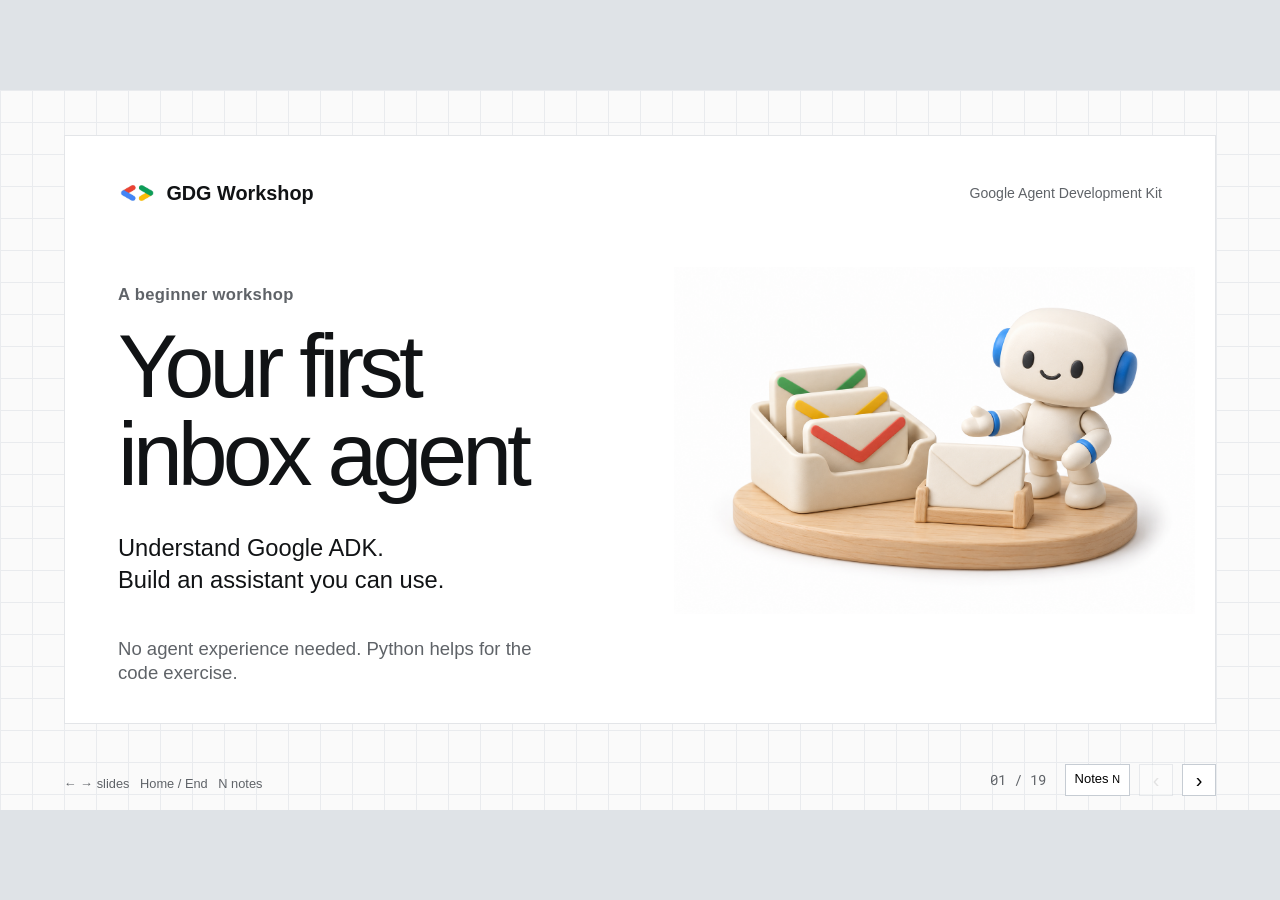
<file: static/slides.html>
<!doctype html>
<html lang="en">
<head>
  <meta charset="utf-8">
  <meta name="viewport" content="width=device-width, initial-scale=1">
  <title>Google ADK workshop</title>
  <link rel="preconnect" href="https://fonts.googleapis.com">
  <link rel="preconnect" href="https://fonts.gstatic.com" crossorigin>
  <link href="https://fonts.googleapis.com/css2?family=Google+Sans:wght@400;500;600&family=Roboto+Mono:wght@400;500&display=swap" rel="stylesheet">
  <link rel="stylesheet" href="slides.css">
  <script src="slides.js" defer></script>
</head>
<body>
<main class="deck" aria-label="Google ADK workshop presentation">

<section class="slide cover active" data-title="Your first inbox agent" aria-label="Slide 1 of 19">
 <div class="frame">
  <header class="top"><div class="brand"><img src="assets/gdg-mark-reference.png" alt=""><span>GDG Workshop</span></div><span class="topic">Google Agent Development Kit</span></header>
  <div class="body"><div class="cover-copy"><p class="eyebrow">A beginner workshop</p><h1>Your first<br>inbox agent</h1><p>Understand Google ADK.<br>Build an assistant you can use.</p></div><img class="hero" src="assets/inbox-hero.png" alt="An ivory ceramic inbox with colourful envelopes and a small friendly assistant"></div>
  <p class="note">No agent experience needed. Python helps for the code exercise.</p>
 </div>
 <aside class="notes"><p><strong>Talk track:</strong> Today we will explain what an agent is before touching code. We will use Google's Agent Development Kit, or ADK, to build an inbox assistant. By the end, you can read an inbox, ask for a reply draft and decide what the application saves. The illustration is generated workshop artwork, not a screenshot of the app.</p><p><strong>Transition:</strong> First, what useful job do we want this assistant to do?</p><p><strong>Sources:</strong> <a href="https://adk.dev/">Google ADK</a>. GDG mark from the supplied workshop design reference.</p></aside>
</section>

<section class="slide" data-title="One inbox job" aria-label="Slide 2 of 19">
 <div class="frame"><header class="top"><div class="brand"><img src="assets/gdg-mark-reference.png" alt=""><span>GDG Workshop</span></div><span class="topic">The goal</span></header>
 <h2>One inbox job</h2><div class="body"><div class="split"><div><div class="quote">“What needs<br>my attention?<br>Help me reply.”</div><p class="note">The assistant suggests.<br>You check and approve.</p></div><img class="teaching-art" src="assets/inbox-hero.png" alt="Ceramic inbox, envelopes and a friendly assistant"></div></div>
 <p class="note">Replies stay as drafts. The app never sends email.</p></div>
 <aside class="notes"><p><strong>Talk track:</strong> An inbox is a useful learning example because the work is familiar. Reading and finding messages is different from changing your mailbox. The assistant can suggest a response, but the person remains responsible for the words and the action. This workshop deliberately has no sending tool.</p><p><strong>Transition:</strong> How can a chat message cause the app to read an email?</p><p><strong>Sources:</strong> <a href="https://github.com/scspai/adk-email-agent">Original email-agent example</a>. Approval flow: this workshop adaptation.</p></aside>
</section>

<section class="slide" data-title="What an agent does" aria-label="Slide 3 of 19">
 <div class="frame"><header class="top"><div class="brand"><img src="assets/gdg-mark-reference.png" alt=""><span>GDG Workshop</span></div><span class="topic">Agent basics</span></header>
 <h2>What an agent does</h2><div class="body"><p class="lead">An AI model chooses a step. Your code does the work.</p><div class="process tool-loop" role="group" aria-label="Your request goes to the AI model, which asks your function to read the inbox"><div class="step"><b>You ask</b><p>“Find unread emails”</p></div><span class="arrow" aria-hidden="true">→</span><div class="step"><b>AI model</b><p>Chooses a tool</p></div><span class="arrow" aria-hidden="true">→</span><div class="step"><b>Your function</b><p>Reads the inbox</p></div></div><p class="big">The AI reads the result.<br>It answers or takes another step.</p></div>
 <p class="note">A tool is a function the AI can ask the app to run.</p></div>
 <aside class="notes"><p><strong>Talk track:</strong> A language model works with text. It cannot access our inbox just by writing an answer. A tool gives it a named operation, such as get_unread_emails. The model requests the operation and supplies arguments. Our Python function performs the operation and returns data. The model then uses that data to answer, or requests another tool. Some requests need no tools at all.</p><p><strong>Transition:</strong> ADK provides the software that runs this cycle.</p><p><strong>Sources:</strong> <a href="https://adk.dev/tools-custom/function-tools/">ADK function tools</a>, <a href="https://adk.dev/runtime/">ADK runtime</a>.</p></aside>
</section>

<section class="slide" data-title="Google ADK" aria-label="Slide 4 of 19">
 <div class="frame"><header class="top"><div class="brand"><img src="assets/gdg-mark-reference.png" alt=""><span>GDG Workshop</span></div><span class="topic">The framework</span></header>
 <h2>Google ADK</h2><div class="body"><div class="split"><div><p class="statement">A toolkit for<br>building<br><strong>AI agents.</strong></p><p class="note">You write the rules and tools.<br>ADK runs the agent.</p></div><img class="teaching-art" src="assets/agent-toolkit.png" alt="Ceramic assistant beside a speech bubble, gear, tool blocks and envelope"></div></div>
 <p class="note">ADK means Agent Development Kit. It is open source.</p></div>
 <aside class="notes"><p><strong>Talk track:</strong> A framework is reusable software that helps us build an application. ADK stands for Agent Development Kit. It gives us a place to define the agent and a runtime to operate it. A runner handles a conversation turn. A session groups the conversation and its state. ADK also provides development interfaces and evaluation support. Today our app supplies a custom inbox interface around that framework.</p><p><strong>Transition:</strong> The framework and the model have different jobs.</p><p><strong>Sources:</strong> <a href="https://adk.dev/">ADK overview</a>, <a href="https://adk.dev/runtime/">ADK runtime</a>, <a href="https://adk.dev/sessions/">ADK conversational context</a>.</p></aside>
</section>

<section class="slide" data-title="AI model and toolkit" aria-label="Slide 5 of 19">
 <div class="frame"><header class="top"><div class="brand"><img src="assets/gdg-mark-reference.png" alt=""><span>GDG Workshop</span></div><span class="topic">Different jobs</span></header>
 <h2>AI model and toolkit</h2><div class="body"><div class="terms"><div><h3>Gemini</h3><p>The AI model reads your request and chooses an answer or tool.</p><p class="note">It decides the next step.</p></div><div><h3>ADK</h3><p>The toolkit connects the AI model to your functions and chat.</p><p class="note">It runs those steps.</p></div></div></div>
 <p class="note">ADK works with other AI models too. Results depend on the model, rules and tools.</p></div>
 <aside class="notes"><p><strong>Talk track:</strong> People often mix up these names. Gemini is the model we use in the real AI mode. ADK is the surrounding agent framework. Changing the framework does not automatically improve the model's reasoning. We can improve tool design, provide better instructions and test useful examples. ADK also supports other model integrations. We stay with Gemini here to keep setup small.</p><p><strong>Transition:</strong> Let's follow one request through our application.</p><p><strong>Sources:</strong> <a href="https://adk.dev/">ADK overview and model support</a>.</p></aside>
</section>

<section class="slide" data-title="One request through the app" aria-label="Slide 6 of 19">
 <div class="frame"><header class="top"><div class="brand"><img src="assets/gdg-mark-reference.png" alt=""><span>GDG Workshop</span></div><span class="topic">How it works</span></header>
 <h2>One request through the app</h2><div class="body"><p class="lead">“Summarise my unread emails.”</p><div class="process" role="group" aria-label="Your screen sends a request to ADK. Gemini chooses the inbox tool. The tool returns emails."><div class="step"><b>Your screen</b><p>Sends the request</p></div><span class="arrow" aria-hidden="true">→</span><div class="step"><b>ADK</b><p>Runs the agent</p></div><span class="arrow" aria-hidden="true">→</span><div class="step"><b>Gemini</b><p>Chooses the tool</p></div><span class="arrow" aria-hidden="true">→</span><div class="step"><b>Inbox tool</b><p>Returns emails</p></div></div><p class="big">The AI reads those emails.<br><span class="green">You get a summary.</span></p></div>
 <p class="note">Tool activity shows what the app did. It does not show the AI’s private thoughts.</p></div>
 <aside class="notes"><p><strong>Talk track:</strong> The browser is our user interface. It sends a message to our Python server. The ADK runner gives the model the message, context and tool definitions. Gemini may request get_unread_emails. Our function reads either fictional messages or an authorised Gmail inbox. Its result returns through the runtime. The model can now summarise actual returned data. Tool activity is observable, but we should not call that a transcript of private reasoning.</p><p><strong>Transition:</strong> The agent definition that connects these pieces is small.</p><p><strong>Sources:</strong> <a href="https://adk.dev/runtime/">ADK runtime</a>, <a href="https://adk.dev/tools-custom/function-tools/">ADK function tools</a>. Browser and trace: workshop app.</p></aside>
</section>

<section class="slide" data-title="The agent definition" aria-label="Slide 7 of 19">
 <div class="frame"><header class="top"><div class="brand"><img src="assets/gdg-mark-reference.png" alt=""><span>GDG Workshop</span></div><span class="topic">Python</span></header>
 <h2>The agent definition</h2><div class="body code-layout"><div><p class="code-title">inbox_agent/agent.py · core pattern</p><pre><code>from google.adk.agents import LlmAgent

def create_agent(inbox):
    return LlmAgent(
        name="inbox_buddy",
        model="gemini-flash-latest",
        instruction="Read emails using tools.",
        tools=[inbox.get_unread_emails],
    )</code></pre></div><p><strong>AI model</strong><br>Which AI to use<br><br><strong>Rules</strong><br>How it should work<br><br><strong>Tools</strong><br>Functions it can use</p></div>
 <p class="note">Short example. The real file adds more tools, approval rules and a model setting.</p></div>
 <aside class="notes"><p><strong>Talk track:</strong> Read this from the bottom up if Python is new to you. The tools list supplies an ordinary bound function. The instruction describes the assistant's job. The model selects the provider model. LlmAgent means an agent that uses a language model. create_agent takes an inbox session and returns that definition. This is an abbreviated pattern from our factory, not the entire runnable app. The actual file has stronger instructions, all workshop tools, and an ADK_MODEL environment setting.</p><p><strong>Transition:</strong> A tool still needs ordinary code and real permissions.</p><p><strong>Sources:</strong> <a href="https://adk.dev/get-started/python/">ADK Python quickstart</a>, <a href="https://adk.dev/tools-custom/function-tools/">Function tools</a>. Working implementation: inbox_agent/agent.py.</p></aside>
</section>

<section class="slide" data-title="Tools and access" aria-label="Slide 8 of 19">
 <div class="frame"><header class="top"><div class="brand"><img src="assets/gdg-mark-reference.png" alt=""><span>GDG Workshop</span></div><span class="topic">Ordinary functions</span></header>
 <h2>Tools and access</h2><div class="body"><div class="split"><div><p class="code-title">Example: search_emails</p><div class="rows"><div class="row"><strong>You give</strong><span>A search query</span></div><div class="row"><strong>The tool does</strong><span>Search the inbox</span></div><div class="row"><strong>You get</strong><span>Matching emails or an error</span></div></div></div><div class="permission"><strong>Two kinds of access</strong><p>A Gemini key allows AI calls.</p><div class="rule"></div><p>Google login gives Gmail access.<br>This uses OAuth.</p></div></div></div>
 <p class="note">A Gemini key does not unlock Gmail. Keep keys and login tokens private.</p></div>
 <aside class="notes"><p><strong>Talk track:</strong> A tool has a clear name, typed inputs and a useful description. Those help the model choose it. The function validates input, performs the operation and returns data or an error. Authentication happens separately. A Gemini API key authorises model use. Gmail OAuth is a user's consent to mailbox access. The model cannot create those permissions. Our default fictional inbox avoids OAuth entirely.</p><p><strong>Transition:</strong> The app also needs to remember the current conversation.</p><p><strong>Sources:</strong> <a href="https://adk.dev/tools-custom/function-tools/">ADK function tools</a>, <a href="https://developers.google.com/workspace/gmail/api/quickstart/python">Gmail Python quickstart</a>.</p></aside>
</section>

<section class="slide" data-title="What this chat remembers" aria-label="Slide 9 of 19">
 <div class="frame"><header class="top"><div class="brand"><img src="assets/gdg-mark-reference.png" alt=""><span>GDG Workshop</span></div><span class="topic">Conversation state</span></header>
 <h2>What this chat remembers</h2><div class="body"><div class="quote">“Remember that I prefer<br>short, friendly replies.”</div><div class="rows" style="margin-top:5%"><div class="row"><strong>Earlier messages</strong><span>What you already asked</span></div><div class="row"><strong>Your preference</strong><span>A reply style to reuse</span></div><div class="row"><strong>A suggestion</strong><span>A change waiting for approval</span></div></div></div>
 <p class="note">A session is one chat. Restarting the server clears this workshop’s memory.</p></div>
 <aside class="notes"><p><strong>Talk track:</strong> A session gives related turns shared context. The model can understand a follow-up like 'make that shorter' because we keep the earlier conversation. Our preference tool stores a short-reply preference in the workshop session. This is not a model learning new weights, and it is not automatic permanent memory. Restarting the server clears the workshop's in-memory state. The upstream example uses a local memory file across sessions, which is a different storage choice.</p><p><strong>Transition:</strong> Now we can compare the tool we are building with coding assistants you may already know.</p><p><strong>Sources:</strong> <a href="https://adk.dev/sessions/">ADK conversational context</a>, <a href="https://github.com/scspai/adk-email-agent">Upstream preference storage</a>. Session lifetime: workshop implementation.</p></aside>
</section>

<section class="slide" data-title="ADK, Codex and Claude Code" aria-label="Slide 10 of 19">
 <div class="frame"><header class="top"><div class="brand"><img src="assets/gdg-mark-reference.png" alt=""><span>GDG Workshop</span></div><span class="topic">An honest comparison</span></header>
 <h2>ADK, Codex and Claude Code</h2><div class="body"><div class="table-scroll"><table class="comparison"><thead><tr><th scope="col">Question</th><th scope="col">Google ADK</th><th scope="col">Codex</th><th scope="col">Claude Code</th></tr></thead><tbody><tr><td>What is it?</td><td>A toolkit to build your app</td><td>A ready AI assistant</td><td>A ready AI assistant</td></tr><tr><td>Common use</td><td>An agent for your users</td><td>Coding and work tasks</td><td>Coding and work tasks</td></tr><tr><td>Can I extend it?</td><td>Your tools, steps and UI</td><td>Tools, integrations and SDK</td><td>Tools, integrations and SDK</td></tr></tbody></table></div></div>
 <p class="note">All can help with more than coding. ADK is not always smarter or cheaper.</p></div>
 <aside class="notes"><p><strong>Talk track:</strong> These overlap, so this table compares starting points rather than exclusive capabilities. ADK is code for building our own agent application. Codex and Claude Code provide agents we can use directly for coding and other supported work. Both can be extended and expose SDKs. An SDK is a developer library that lets code use an agent. They are not limited to writing code. The choice depends on the interface, control and operating work we want to own. ADK adds application development and maintenance responsibilities. No comparison here claims a model-quality or price win.</p><p><strong>Transition:</strong> For this inbox app, what makes owning the application useful?</p><p><strong>Sources:</strong> <a href="https://adk.dev/">Google ADK</a>, <a href="https://developers.openai.com/api/docs/guides/code-generation">OpenAI code generation</a>, <a href="https://learn.chatgpt.com/docs/codex-sdk">Codex SDK</a>, <a href="https://code.claude.com/docs/en/overview">Claude Code overview</a>. Ownership comparison is workshop interpretation, not an exclusive feature claim.</p></aside>
</section>

<section class="slide" data-title="Why build your own app?" aria-label="Slide 11 of 19">
 <div class="frame"><header class="top"><div class="brand"><img src="assets/gdg-mark-reference.png" alt=""><span>GDG Workshop</span></div><span class="topic">ADK's useful advantage</span></header>
 <h2>Why build your own app?</h2><div class="body"><div class="split"><div class="rows"><div class="row"><strong>Your screen</strong><span>An inbox for your users</span></div><div class="row"><strong>Your tools</strong><span>Choose what the AI can do</span></div><div class="row"><strong>Your steps</strong><span>Add a review before saving</span></div><div class="row"><strong>Your app</strong><span>Connect it and test it</span></div></div><img class="teaching-art" src="assets/agent-toolkit.png" alt="Ceramic assistant beside a speech bubble, gear, tool blocks and envelope"></div></div>
 <p class="note">You also manage login, hosting and costs. Codex or Claude Code can help you build it.</p></div>
 <aside class="notes"><p><strong>Talk track:</strong> Our users should see emails and an editable draft, rather than needing a developer terminal. A custom application lets us choose that interface. We also choose the functions the model can request and implement an approval boundary in ordinary code. ADK makes that agent application approachable. Other SDKs can also support custom applications. The advantage here is a fit to our chosen product architecture, not an exclusive ability. We still own authentication, deployment, quotas and failures. Coding assistants can help us write and review this app.</p><p><strong>Transition:</strong> A custom application does not require a team of agents.</p><p><strong>Sources:</strong> <a href="https://adk.dev/runtime/">ADK runtime</a>, <a href="https://adk.dev/tools-custom/function-tools/">ADK tools</a>, <a href="https://developers.openai.com/api/docs/guides/code-generation">Codex</a>, <a href="https://code.claude.com/docs/en/overview">Claude Code</a>. Product tradeoffs are workshop interpretation.</p></aside>
</section>

<section class="slide" data-title="One agent first" aria-label="Slide 12 of 19">
 <div class="frame"><header class="top"><div class="brand"><img src="assets/gdg-mark-reference.png" alt=""><span>GDG Workshop</span></div><span class="topic">Architecture</span></header>
 <h2>One agent first</h2><div class="body"><p class="statement">One inbox agent.<br><strong>Several small tools.</strong></p><div class="process" role="group" aria-label="One agent uses tools to read and search, suggest changes and remember preferences"><div class="step"><b>Read + search</b><p>Find the emails</p></div><div class="step"><b>Suggest</b><p>A reply or label</p></div><div class="step"><b>Remember</b><p>Your reply style</p></div></div><p class="lead">ADK can also run a team of agents.</p></div>
 <p class="note">More agents can help when jobs need different rules. They also add work.</p></div>
 <aside class="notes"><p><strong>Talk track:</strong> We do not need a separate agent for every function. One agent can decide among several tools. ADK also supports multi-agent and workflow patterns. A later version might separate classification from reply drafting, if different roles, evaluation needs or workflow constraints justify it. That is a conceptual extension, not a feature in today's app. More agents add coordination work and can add model calls.</p><p><strong>Transition:</strong> Here is the actual scope of the demo we will run.</p><p><strong>Sources:</strong> <a href="https://adk.dev/">ADK multi-agent support</a>. One-agent architecture: workshop implementation.</p></aside>
</section>

<section class="slide" data-title="Meet Inbox Buddy" aria-label="Slide 13 of 19">
 <div class="frame"><header class="top"><div class="brand"><img src="assets/gdg-mark-reference.png" alt=""><span>GDG Workshop</span></div><span class="topic">The application</span></header>
 <h2>Meet Inbox Buddy</h2><div class="body"><div class="split"><div class="rows"><div class="row"><strong>Read + search</strong><span>Find emails that matter</span></div><div class="row"><strong>Suggest</strong><span>A reply or a label</span></div><div class="row"><strong>Remember</strong><span>Your style for this chat</span></div><div class="row"><strong>You approve</strong><span>Check, edit and save</span></div></div><img class="teaching-art" src="assets/inbox-hero.png" alt="Ceramic inbox, envelopes and a friendly assistant"></div></div>
 <p class="note">Based on SCSP’s ADK email agent. We added a teaching UI and approval steps.</p></div>
 <aside class="notes"><p><strong>Talk track:</strong> The original SCSP example demonstrates unread Gmail access, labels, drafts and preferences. We adapt those ideas for a beginner workshop. Our agent can read and search, propose a draft or label, and store a preference in the session. The browser shows pending changes. The user edits and explicitly approves them. The server performs the approved operation. This makes the approval boundary visible and gives us a repeatable fictional inbox for teaching.</p><p><strong>Transition:</strong> The same teaching app offers a path from a scripted rehearsal to real Gmail.</p><p><strong>Sources:</strong> <a href="https://github.com/scspai/adk-email-agent">SCSP ADK email agent</a>. Additional search, UI and approval design: workshop adaptation.</p></aside>
</section>

<section class="slide" data-title="Demo modes" aria-label="Slide 14 of 19">
 <div class="frame"><header class="top"><div class="brand"><img src="assets/gdg-mark-reference.png" alt=""><span>GDG Workshop</span></div><span class="topic">A clear learning path</span></header>
 <h2>Demo modes</h2><div class="body table-scroll"><table class="modes"><thead><tr><th scope="col">Mode</th><th scope="col">What runs?</th><th scope="col">Inbox</th><th scope="col">Needs</th></tr></thead><tbody><tr><td class="mode-label">Guided walkthrough<small>Scripted rehearsal</small></td><td>Scripted replies and steps</td><td>Fictional</td><td>No API key</td></tr><tr><td class="mode-label blue">Sample + Gemini<small>Real ADK agent</small></td><td>Real ADK + Gemini</td><td>Fictional</td><td>Gemini API key</td></tr><tr><td class="mode-label green">Gmail + Gemini<small>Optional integration</small></td><td>ADK + Gemini + Gmail API</td><td>Your Gmail</td><td>API key + Gmail OAuth</td></tr></tbody></table></div>
 <p class="note">Change .env and restart to switch modes. Live modes send chat and email text to Gemini.</p></div>
 <aside class="notes"><p><strong>Talk track:</strong> We start with the guided walkthrough so everyone can practice the interface. Its replies are scripted and it does not make an AI call. Sample + Gemini calls a real ADK agent, but tools still use fictional emails. That isolates agent learning from Gmail setup. Gmail + Gemini adds an optional real mailbox adapter after OAuth. Both live modes send chat and retrieved email text to Gemini. The server chooses the mode from .env at startup. There is no browser mode switch. Always read the mode indicator before presenting results.</p><p><strong>Transition:</strong> In every mode, the approval flow stays the same.</p><p><strong>Sources:</strong> Mode definitions: workshop implementation. <a href="https://adk.dev/get-started/python/">ADK key setup</a>, <a href="https://developers.google.com/workspace/gmail/api/quickstart/python">Gmail OAuth setup</a>.</p></aside>
</section>

<section class="slide" data-title="You approve changes" aria-label="Slide 15 of 19">
 <div class="frame"><header class="top"><div class="brand"><img src="assets/gdg-mark-reference.png" alt=""><span>GDG Workshop</span></div><span class="topic">Changes you control</span></header>
 <h2>You approve changes</h2><div class="body"><div class="approval" role="group" aria-label="AI suggests, you check and confirm, app saves the approved change"><div><b>AI suggests</b><p>A draft or label waits for you.</p></div><div class="user"><b>You check</b><p>Edit the reply.<br>Confirm the change.</p></div><div><b>App saves</b><p>A draft or a label.<br>It never sends email.</p></div></div><p class="decision"><span class="green">No send or delete tool.</span><br>Email text cannot approve a change.</p></div>
 <p class="note">Gmail uses broad gmail.modify access. This app limits what its tools can do.</p></div>
 <aside class="notes"><p><strong>Talk track:</strong> Telling the model to be careful is useful, but we also enforce the rule in the application. The exposed agent tools create proposals. They cannot directly save Gmail drafts or apply labels. A separate approval request from the browser asks the server to apply the pending change. The user can edit a draft before that request. There is no sending path. Malicious text inside an email is inbox data, not a new user command or approval. The approval control helps, but a production app would also need authentication, access controls and broader security review.</p><p><strong>Transition:</strong> We can now run the app locally with a small setup.</p><p><strong>Sources:</strong> Approval boundary and tool scope: inbox_agent/tools.py and app.py in this workshop. <a href="https://developers.google.com/workspace/gmail/api/guides/drafts">Gmail drafts guide</a>.</p></aside>
</section>

<section class="slide" data-title="More agents to explore" aria-label="Slide 16 of 19">
 <div class="frame"><header class="top"><div class="brand"><img src="assets/gdg-mark-reference.png" alt=""><span>GDG Workshop</span></div><span class="topic">Community projects</span></header>
 <h2>More agents to explore</h2><div class="body split"><div class="project-list"><div><h3><a href="https://github.com/AashiDutt/Google-Agent-Development-Kit-Demo" target="_blank" rel="noopener">Trip planner ↗</a></h3><p>Flights, stays and things to do</p></div><div><h3><a href="https://github.com/bhancockio/adk-voice-agent" target="_blank" rel="noopener">Voice calendar ↗</a></h3><p>Talk to a Google Calendar agent</p></div><div><h3><a href="https://github.com/jenyss/google-adk-voice-to-visualization-agent" target="_blank" rel="noopener">Excel charts ↗</a></h3><p>Ask for charts with your voice</p></div></div><img class="teaching-art" src="assets/explore-projects.png" alt="Ceramic suitcase and plane, microphone and calendar, and spreadsheet chart"></div>
 <p class="note"><a href="https://github.com/Sri-Krishna-V/awesome-adk-agents" target="_blank" rel="noopener">Browse Awesome ADK Agents ↗</a> · Each project has its own setup.</p></div>
 <aside class="notes"><p><strong>Talk track:</strong> The Awesome ADK Agents repository is a collection of links, not one application to install. It is a useful place to find ideas after the workshop. The travel example plans flights, stays and activities. The voice example connects speech interaction with Google Calendar. The chart example takes voice requests about Excel data and produces charts. The collection links an older data-visualization repo whose README points readers to this newer voice-to-visualization version. Follow each project's README and check current dependencies, keys, OAuth and costs. We have read the examples, not run or certified them for production.</p><p><strong>Transition:</strong> For now, we will run our small inbox app and try its four prompts.</p><p><strong>Sources:</strong> <a href="https://github.com/Sri-Krishna-V/awesome-adk-agents">Awesome ADK Agents</a>, <a href="https://github.com/AashiDutt/Google-Agent-Development-Kit-Demo">Travel planner</a>, <a href="https://github.com/bhancockio/adk-voice-agent">Voice calendar agent</a>, <a href="https://github.com/jenyss/google-adk-voice-to-visualization-agent">Voice-to-visualization agent</a>.</p></aside>
</section>

<section class="slide" data-title="Local setup" aria-label="Slide 17 of 19">
 <div class="frame"><header class="top"><div class="brand"><img src="assets/gdg-mark-reference.png" alt=""><span>GDG Workshop</span></div><span class="topic">Windows PowerShell</span></header>
 <h2>Local setup</h2><div class="body code-layout"><div><p class="code-title">From the workshop folder</p><pre><code>python -m venv .venv
.\.venv\Scripts\python.exe -m pip install -r requirements.txt
.\.venv\Scripts\python.exe app.py</code></pre><p class="note">Open <a href="http://127.0.0.1:8001/">http://127.0.0.1:8001/</a></p></div><div><p><strong>First run</strong><br>Guided walkthrough.<br>No credentials needed.</p><div class="rule"></div><p><strong>Real AI</strong><br>Add your Gemini key to <code>.env</code> and restart.</p></div></div>
 <p class="note">AI calls have costs and limits. Gmail needs a separate login setup.</p></div>
 <aside class="notes"><p><strong>Talk track:</strong> A virtual environment keeps this project's packages together. We call its Python executable directly, so PowerShell does not need an activation-script policy change. requirements.txt lists the dependencies. app.py starts our local server. We use port 8001, not the default ADK development UI port. The guided walkthrough works without credentials. Copy .env.example to .env and place GOOGLE_API_KEY there for Sample + Gemini. Keep GMAIL_ENABLED=false for fictional mail. Restart the server after changing .env. Never paste it into a slide or chat prompt. Keep the model setting configurable because available models and quotas change.</p><p><strong>Transition:</strong> Here is the short sequence we will demonstrate.</p><p><strong>Sources:</strong> Workshop README and requirements.txt. <a href="https://adk.dev/get-started/python/">ADK Python quickstart</a>.</p></aside>
</section>

<section class="slide" data-title="Live demo sequence" aria-label="Slide 18 of 19">
 <div class="frame"><header class="top"><div class="brand"><img src="assets/gdg-mark-reference.png" alt=""><span>GDG Workshop</span></div><span class="topic">What to watch</span></header>
 <h2>Live demo sequence</h2><div class="body"><ol class="demo-prompts"><li><b>01</b><div>“Summarize my inbox”<small>Check the mode and tool activity.</small></div></li><li><b>02</b><div>“What needs my attention?”<small>Review the priorities and confirm the Follow up label.</small></div></li><li><b>03</b><div>“Draft a reply to the interview email”<small>Check your availability. Edit, then confirm saving.</small></div></li><li><b>04</b><div>“Remember: keep replies concise”<small>Open “What Buddy remembers” to check the preference.</small></div></li></ol></div>
 <p class="note">AI answers can vary. Check the email, the suggestion and the saved result.</p></div>
 <aside class="notes"><p><strong>Talk track:</strong> Announce the mode first. Ask for unread messages, then priorities. Open 'Internship interview invitation' from Recruitment Team to check the source. The walkthrough proposes the Follow up label with the priority request. Inspect it and choose 'Confirm label'. Ask for a draft and show that the saved draft count has not changed yet. The scripted draft accepts Monday at 10 AM. Check availability and edit that sentence before choosing 'Confirm &amp; save draft'. Finally use the preference prompt and open 'What Buddy remembers'. The guided walkthrough recognises only its scripted flow. In real AI mode, inspect tool activity when an answer differs. Request a label explicitly if the live agent has not proposed one.</p><p><strong>Transition:</strong> We are ready to use the app. Keep the deck on this final demo slide.</p><p><strong>Sources:</strong> This workshop's demo interface and fictional inbox.</p></aside>
</section>

<section class="slide closing" data-title="Live inbox agent demo" aria-label="Slide 19 of 19">
 <div class="frame"><header class="top"><div class="brand"><img src="assets/gdg-mark-reference.png" alt=""><span>GDG Workshop</span></div><span class="topic">Live demo</span></header>
 <div class="body"><h2>Your inbox.<br>Your agent.<br><span class="blue">You decide.</span></h2><p>Ask for a reply.<br>Check it. Edit it. Save the draft.</p><a class="demo-link" data-demo-link href="/" target="_blank" rel="noopener">Open the inbox demo ↗</a></div>
 <p class="note"><a href="https://github.com/Chee613/gdg-adk-workshop" target="_blank" rel="noopener">Workshop code</a> · <a href="https://adk.dev/" target="_blank" rel="noopener">ADK documentation</a></p></div>
 <aside class="notes"><p><strong>Talk track:</strong> Open the local demo and finish the presentation in the application. Participants can choose the message that deserves attention, ask for a reply, and change one sentence before approving. Ask them to identify the model, framework, tool and approval boundary in what they just used. If there is time, restart with a Gemini key and compare the same request in the guided walkthrough and Sample + Gemini. A production extension should begin with a concrete user need and a test, rather than adding agents by default.</p><p><strong>Demo link:</strong> The app must run at http://127.0.0.1:8001/. A file-based deck redirects the demo link there. A served deck uses the current server's root.</p><p><strong>Sources:</strong> <a href="https://github.com/Chee613/gdg-adk-workshop">Workshop fork</a>, <a href="https://github.com/scspai/adk-email-agent">Upstream example</a>, <a href="https://adk.dev/">Google ADK</a>.</p></aside>
</section>

<div class="keyboard-hint" aria-hidden="true">← → slides &nbsp; Home / End &nbsp; N notes</div>
<nav class="nav" aria-label="Presentation controls"><span class="count" id="slideCount" aria-live="polite">01 / 19</span><button id="notesToggle" aria-controls="notesPanel" aria-expanded="false">Notes <small>N</small></button><button id="previous" aria-label="Previous slide" disabled>‹</button><button id="next" aria-label="Next slide">›</button></nav>
</main>
<aside id="notesPanel" class="notes-panel" aria-label="Presenter notes" hidden></aside>
</body>
</html>
</file>
<file: static/slides.css>
:root{--blue:#4285f4;--red:#ea4335;--yellow:#fbbc04;--green:#34a853;--ink:#111315;--gray:#5f6368;--line:#e3e5e8;font-family:'Google Sans',Arial,sans-serif;color:var(--ink);background:#dfe3e7}
*{box-sizing:border-box}body{margin:0;min-height:100svh;display:flex;flex-direction:column;justify-content:center}button,a{font:inherit}button{cursor:pointer}a{color:#245bb3}button:focus-visible,a:focus-visible{outline:3px solid var(--blue);outline-offset:4px}
.deck{width:min(100vw,177.7778svh);aspect-ratio:16/9;margin:0 auto;position:relative;container-type:inline-size;background:#fafafa;overflow:hidden}
.slide{display:none;position:absolute;inset:0;padding:3.5% 5% 6.7%;background-color:#fafafa;background-image:linear-gradient(#e9ebee 1px,transparent 1px),linear-gradient(90deg,#e9ebee 1px,transparent 1px);background-size:32px 32px}.slide.active{display:block}.frame{height:100%;border:1px solid var(--line);background:#fff;padding:3.3% 4.6%;display:flex;flex-direction:column;overflow:hidden}.top{display:flex;justify-content:space-between;align-items:center;gap:20px;flex:none}.brand{display:flex;align-items:center;gap:10px;font-size:1.55cqw;font-weight:600}.brand img{width:3cqw;height:3cqw;object-fit:contain}.topic{font-size:1.1cqw;color:var(--gray)}
h1,h2,h3,p{margin:0}h1{font-size:7cqw;font-weight:500;letter-spacing:-.055em;line-height:.98}h2{font-size:4.9cqw;font-weight:500;letter-spacing:-.05em;line-height:1.04;margin:3.8% 0 2.2%}h3{font-size:2.25cqw;font-weight:500;letter-spacing:-.035em;line-height:1.15}p,li{font-size:1.85cqw;line-height:1.35}.muted{color:var(--gray)}.blue{color:var(--blue)}.red{color:var(--red)}.green{color:var(--green)}.eyebrow{font-size:1.3cqw;color:var(--gray);font-weight:600;letter-spacing:.02em}.body{flex:1;min-height:0}.note{font-size:1.45cqw;color:var(--gray);margin-top:2.4%;line-height:1.3}.big{font-size:3.2cqw;line-height:1.12;letter-spacing:-.035em}.split{display:grid;grid-template-columns:1fr 1fr;gap:7%;align-items:center;height:100%;min-height:0}.rule{height:1px;background:var(--line);margin:2.4% 0}.statement{max-width:90%;font-size:3.7cqw;line-height:1.13;letter-spacing:-.04em}.statement strong{font-weight:500;color:var(--blue)}.lead{font-size:2.2cqw;max-width:85%;line-height:1.35}.quote{font-size:3.8cqw;font-weight:500;letter-spacing:-.04em;line-height:1.1;padding-left:5%;border-left:5px solid var(--blue)}
.cover .body{display:grid;grid-template-columns:1.1fr .9fr;align-items:center;gap:1%;padding-top:3%;position:relative}.cover-copy{z-index:1}.cover .eyebrow{margin-bottom:3%}.cover h1{margin-bottom:6%}.cover p{max-width:440px}.hero{width:112%;height:100%;max-height:390px;min-height:0;object-fit:contain;margin-left:-5%}.cover .note{margin:0}
.agenda{display:grid;grid-template-columns:repeat(4,1fr);border-top:2px solid var(--ink);border-bottom:2px solid var(--ink);margin-top:4%}.agenda div{padding:9% 9% 7%;border-right:1px solid var(--line)}.agenda div:first-child{padding-left:0}.agenda div:last-child{border:0}.agenda b{display:block;font-size:3.8cqw;font-weight:500;color:var(--blue);margin-bottom:13%}.agenda div:nth-child(2) b{color:var(--red)}.agenda div:nth-child(3) b{color:#bb8200}.agenda div:nth-child(4) b{color:var(--green)}.agenda strong{font-size:2.1cqw;display:block;font-weight:500}.agenda span{display:block;font-size:1.5cqw;color:var(--gray);margin-top:7%}
.process{display:flex;align-items:center;justify-content:space-between;gap:2%;margin:5% 0}.process .step{flex:1;min-width:0}.process b{font-size:2.4cqw;font-weight:500;display:block;margin-bottom:10px}.process p{font-size:1.6cqw;line-height:1.3;color:var(--gray)}.arrow{font-size:3.1cqw;color:#8fa9cf;flex:none}.process .step:nth-child(1) b{color:var(--blue)}.process .step:nth-child(3) b{color:var(--red)}.process .step:nth-child(5) b{color:var(--green)}.process-label{font:1.4cqw 'Roboto Mono',monospace;color:var(--gray)}.tool-loop{border-bottom:2px solid var(--blue);padding-bottom:2.5%;margin-bottom:3%}
.rows{border-top:2px solid var(--ink)}.row{display:grid;grid-template-columns:.8fr 1.6fr;gap:6%;padding:2% 0;border-bottom:1px solid var(--line);font-size:1.85cqw;line-height:1.25}.row strong{font-weight:500}.row span{color:var(--gray)}.number-list{list-style:none;margin:0;padding:0;counter-reset:steps}.number-list li{display:flex;gap:4%;border-bottom:1px solid var(--line);padding:2.1% 0;font-size:2.15cqw;align-items:baseline;counter-increment:steps}.number-list li:before{content:'0' counter(steps);font:2cqw 'Roboto Mono',monospace;color:var(--blue)}
table{width:100%;border-collapse:collapse;font-size:1.65cqw;line-height:1.25;text-align:left}th{font-weight:500;font-size:1.9cqw;padding:1.7% 1.5%;border-bottom:2px solid var(--ink);vertical-align:bottom}td{padding:1.8% 1.5%;border-bottom:1px solid var(--line);vertical-align:top}th:first-child,td:first-child{padding-left:0;width:21%;color:var(--gray)}.comparison th:nth-child(2){color:var(--blue)}.comparison th:nth-child(3){color:var(--green)}.comparison th:nth-child(4){color:var(--red)}.comparison td{width:26.3%}.modes th:first-child,.modes td:first-child{width:18%;color:var(--ink)}.modes th:nth-child(2){width:34%}.modes .mode-label{font-weight:500}.modes .mode-label small{display:block;font-size:1.2cqw;color:var(--gray);margin-top:4px}.modes td{padding-top:2.6%;padding-bottom:2.6%}
pre{font:1.65cqw/1.5 'Roboto Mono',Consolas,monospace;white-space:pre-wrap;overflow-wrap:anywhere;margin:0;padding:2.3% 3%;background:#f7f9fc;border-left:4px solid var(--blue);color:#263548}code{font-family:'Roboto Mono',Consolas,monospace;font-size:.86em}.code-title{font:1.25cqw 'Roboto Mono',Consolas,monospace;color:var(--gray);margin-bottom:1.2%}.code-layout{display:grid;grid-template-columns:1.6fr .7fr;align-items:center;gap:5%}.code-layout p{font-size:1.65cqw}.code-layout strong{font-weight:500;color:var(--blue)}.terms{display:grid;grid-template-columns:1fr 1fr;gap:9%;padding-top:2%}.terms h3{font-size:3.7cqw;margin-bottom:6%;color:var(--blue)}.terms div:last-child h3{color:var(--green)}.terms p{font-size:2cqw}.terms .note{font-size:1.5cqw}
.permission{border-left:5px solid var(--yellow);padding-left:4%;margin-top:5%}.permission strong{font-size:2.6cqw;font-weight:500;display:block;margin-bottom:2%}.permission p{font-size:1.7cqw}.approval{display:flex;gap:3%;align-items:flex-start;margin-top:4%}.approval div{flex:1}.approval .user{flex:1.2;border-top:4px solid var(--yellow)}.approval div{border-top:4px solid var(--blue);padding-top:3%}.approval div:last-child{border-color:var(--green)}.approval b{font-size:2.3cqw;font-weight:500;display:block;margin-bottom:5%}.approval p{font-size:1.65cqw}.decision{padding-top:3%;border-top:1px solid var(--line);margin-top:4%;font-size:2.1cqw}.demo-prompts{margin:0;padding:0;list-style:none}.demo-prompts li{display:grid;grid-template-columns:7% 1fr;gap:2%;padding:2% 0;border-bottom:1px solid var(--line);font-size:2cqw}.demo-prompts b{font:1.8cqw 'Roboto Mono',monospace;color:var(--blue)}.demo-prompts small{display:block;font-size:1.4cqw;color:var(--gray);margin-top:1%}.closing .body{display:flex;flex-direction:column;justify-content:center;gap:7%}.closing h2{font-size:5.6cqw;margin:0;max-width:87%}.demo-link{display:inline-block;align-self:flex-start;font-size:1.8cqw;background:var(--blue);color:#fff;padding:13px 22px;text-decoration:none;font-weight:600}.closing .note a{font-size:1.35cqw}
.notes{display:none}.nav{position:absolute;z-index:4;right:5%;bottom:2%;display:flex;gap:9px;align-items:center}.nav .count{font:1.1cqw 'Roboto Mono',monospace;color:var(--gray);margin-right:10px}.nav button{border:1px solid #c6ccd3;background:#fff;min-width:34px;height:32px;padding:0 9px;line-height:1;font-size:20px}.nav #notesToggle{font-size:13px;line-height:1.1}.nav button:hover:not(:disabled){background:#edf3ff;border-color:var(--blue)}.nav button:disabled{opacity:.35;cursor:default}.keyboard-hint{position:absolute;bottom:2.7%;left:5%;font-size:1cqw;color:var(--gray)}.notes-panel{width:min(100%,1280px);margin:0 auto;background:#fff;border-top:1px solid var(--line);padding:16px 24px;max-height:22svh;overflow:auto;font-size:15px;line-height:1.4}.notes-panel p{font-size:15px;margin:0 0 8px}.notes-panel h3{font-size:18px;margin-bottom:8px}.notes-panel a{margin-right:12px}.notes-open .deck{width:min(100vw,138svh)}
@media(max-width:800px){body{display:block}.deck,.notes-open .deck{width:100%;aspect-ratio:auto;min-height:100svh;overflow:visible}.slide{position:relative;padding:14px 14px 75px;min-height:100svh}.frame{height:auto;min-height:calc(100svh - 89px);padding:24px;overflow:visible}.brand{font-size:15px}.brand img{width:32px;height:32px}.topic{display:none}h1{font-size:clamp(48px,10vw,72px)}h2,.closing h2{font-size:clamp(35px,8vw,54px);margin:30px 0 24px}h3{font-size:26px}p,li{font-size:19px}.note{font-size:16px;margin-top:24px}.eyebrow{font-size:14px}.cover .body,.split,.code-layout,.terms{display:flex;flex-direction:column;gap:24px;align-items:stretch;height:auto}.cover .body{padding-top:40px}.cover .hero{width:100%;height:230px;margin:0}.cover .note{margin-top:20px}.statement{font-size:32px;max-width:100%;margin-top:20px}.lead{font-size:22px;max-width:100%}.big{font-size:29px}.quote{font-size:31px}.agenda{display:block}.agenda div,.agenda div:first-child{padding:16px 0;display:grid;grid-template-columns:50px 1fr;border:0;border-bottom:1px solid var(--line)}.agenda b{grid-row:1/3;font-size:29px;margin:0}.agenda strong{font-size:22px}.agenda span{font-size:17px;margin-top:5px}.process{display:block;margin:24px 0}.process b{font-size:27px;margin-bottom:5px}.process p{font-size:18px}.process .arrow{display:block;transform:rotate(90deg);width:30px;font-size:27px;margin:10px 0}.process-label{font-size:15px}.row{display:block;font-size:19px;padding:15px 0}.row strong{display:block;margin-bottom:6px}.number-list li{font-size:22px;padding:14px 0}.number-list li:before{font-size:21px}.comparison,.modes{font-size:16px;min-width:650px}.table-scroll{overflow-x:auto;padding-bottom:8px}.comparison th,.modes th{font-size:19px;padding:12px}.comparison td,.modes td{padding:14px 12px}.modes .mode-label small{font-size:14px}pre{font-size:15px;padding:18px}.code-title{font-size:14px}.code-layout p{font-size:19px}.terms h3{font-size:38px;margin-bottom:14px}.terms p{font-size:20px}.terms .note{font-size:17px}.permission{margin-top:25px}.permission strong{font-size:27px}.permission p{font-size:18px}.approval{display:block}.approval div{padding:16px 0;margin-bottom:14px}.approval b{font-size:26px;margin-bottom:9px}.approval p{font-size:19px}.decision{font-size:20px;margin-top:20px;padding-top:20px}.demo-prompts li{grid-template-columns:35px 1fr;font-size:20px;padding:16px 0}.demo-prompts b{font-size:19px}.demo-prompts small{font-size:16px;margin-top:7px}.closing .body{gap:30px;margin-top:40px}.demo-link{font-size:19px}.closing .note a{font-size:16px}.nav{position:fixed;right:16px;bottom:15px;background:#fff;padding:6px;border:1px solid var(--line)}.nav .count{font-size:12px}.keyboard-hint{display:none}.notes-panel{position:fixed;bottom:69px;max-height:40svh;width:100%;z-index:5;border:1px solid var(--line)}}
@media print{@page{size:landscape;margin:0}body{display:block;background:#fff}.deck,.notes-open .deck{display:block;width:100%;aspect-ratio:auto;overflow:visible;container-type:inline-size}.slide,.slide.active{display:block;position:relative;width:100%;height:100vh;break-after:page;padding:3.5% 5% 5%}.slide:last-of-type{break-after:auto}.frame{height:100%;overflow:hidden}.nav,.keyboard-hint,.notes-panel{display:none!important}.slide{-webkit-print-color-adjust:exact;print-color-adjust:exact}}
@media(prefers-reduced-motion:reduce){*{scroll-behavior:auto!important;transition:none!important}}
.teaching-art{width:100%;height:100%;max-height:360px;object-fit:contain;min-height:0}.project-list>div{padding:4% 0;border-bottom:1px solid var(--line)}.project-list>div:first-child{padding-top:0}.project-list h3{margin-bottom:8px}.project-list p{font-size:1.65cqw;color:var(--gray)}.project-list a{text-decoration:none}.project-list a:hover{text-decoration:underline}
@media(max-width:800px){.teaching-art{height:240px}.project-list>div{padding:18px 0}.project-list p{font-size:18px}}
.code-layout pre{font-size:1.45cqw;line-height:1.35;padding:2% 2.5%}pre code{font-size:1em}
.slide[data-title="What this chat remembers"] .rows{margin-top:2%!important}.slide[data-title="What this chat remembers"] .row{padding:1.1% 0}
.slide[data-title="One agent first"] .process{margin:3% 0}
.modes th{padding-top:1%;padding-bottom:1%}.modes td{padding-top:1%;padding-bottom:1%;font-size:1.55cqw}
.decision{margin-top:2%;padding-top:2%;font-size:2cqw}
.demo-prompts li{padding:.6% 0}.demo-prompts small{margin-top:3px}
@media(max-width:800px){.code-layout pre{font-size:15px;padding:18px}.slide[data-title="What this chat remembers"] .rows{margin-top:24px!important}.slide[data-title="What this chat remembers"] .row{padding:14px 0}.modes th{padding:12px}.modes td{padding:14px 12px;font-size:16px}.decision{font-size:20px;margin-top:20px;padding-top:20px}.demo-prompts li{padding:16px 0}}
</file>
